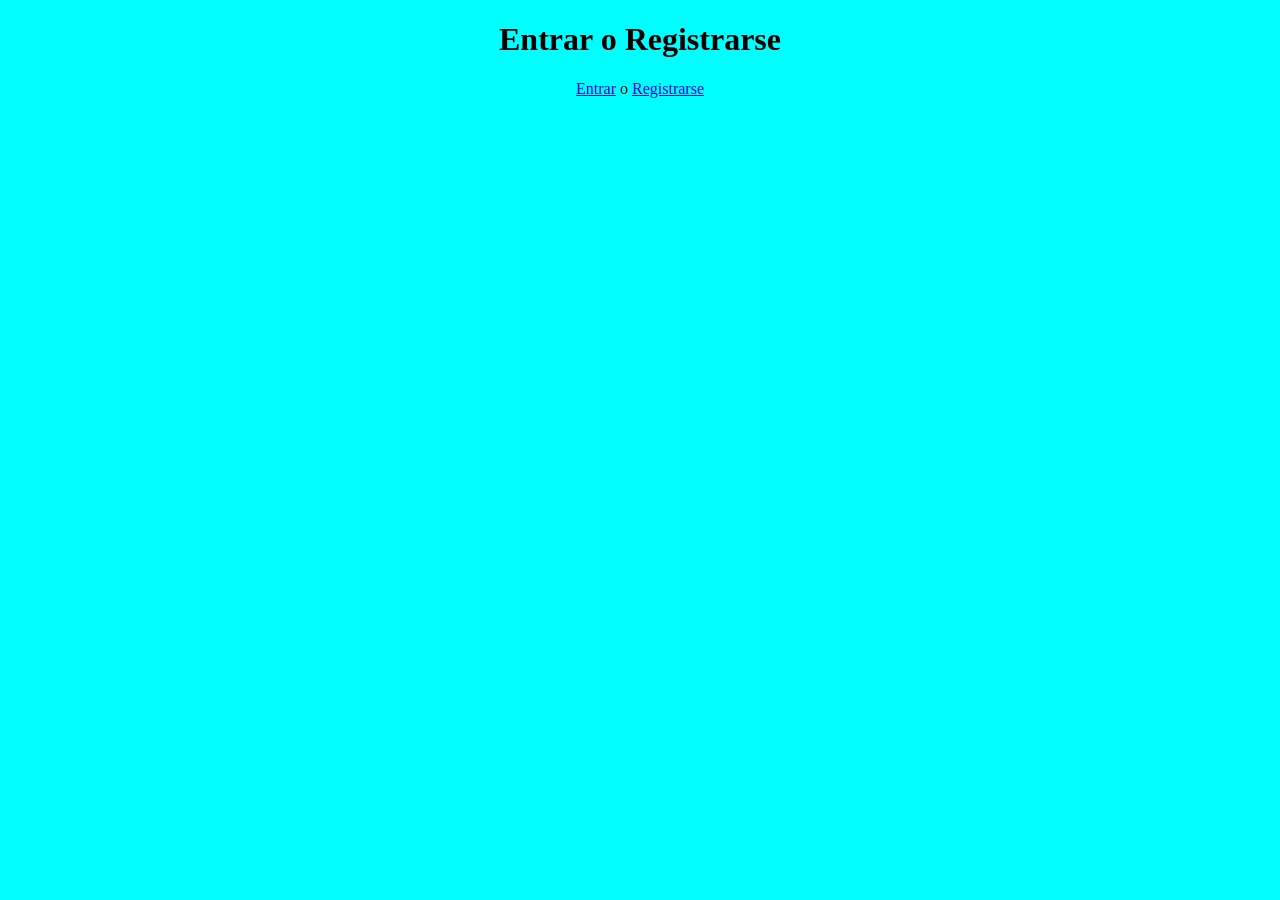
<file: index.html>
<!DOCTYPE html>
<html lang="en">
<head>
    
    <style>

        body{ 
            background-color: aqua;
            text-align: center;
        }
       
    </style>

    <meta charset="UTF-8">
    <meta http-equiv="X-UA-Compatible" content="IE=edge">
    <meta name="viewport" content="width=device-width, initial-scale=1.0">
    <title>inicio</title>
</head>
<body>

    <h1>Entrar o Registrarse</h1></p>

    <a href="login.html">Entrar</a> o
    <a href="signup.html"> Registrarse </a></p>

</body>
</html>
</file>
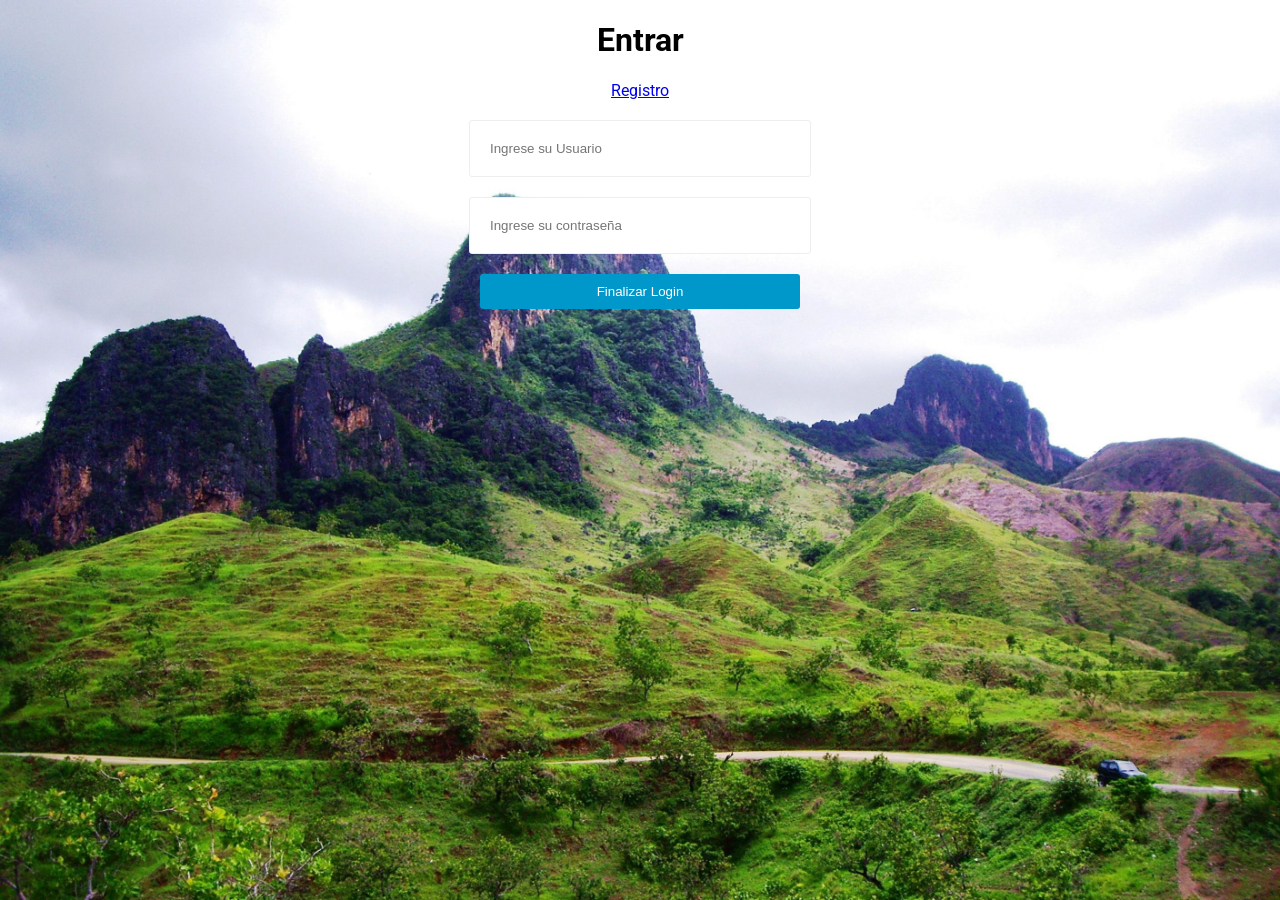
<file: login.html>
<!DOCTYPE html>
<html>
  <head>
    <meta charset="utf-8">
    <title>Entrar</title>
    <link href="https://fonts.googleapis.com/css?family=Roboto" rel="stylesheet">
    <link rel="stylesheet" href="style.css">
  </head>
  <body>

    <h1>Entrar</h1>
    <span><a href="signup.html">Registro</a></span>

    <form class="formulario" action="index.html" method="POST" id="form">
      <input name="email" id="email" type="text" placeholder="Ingrese su Usuario">
      <input name="password" id="password" type="password" placeholder="Ingrese su contraseña">
      <input type="submit" id="input" value="Finalizar Login" class="button">
    </form>
  </body>

  <script src="login.js"></script>
</html>
</file>
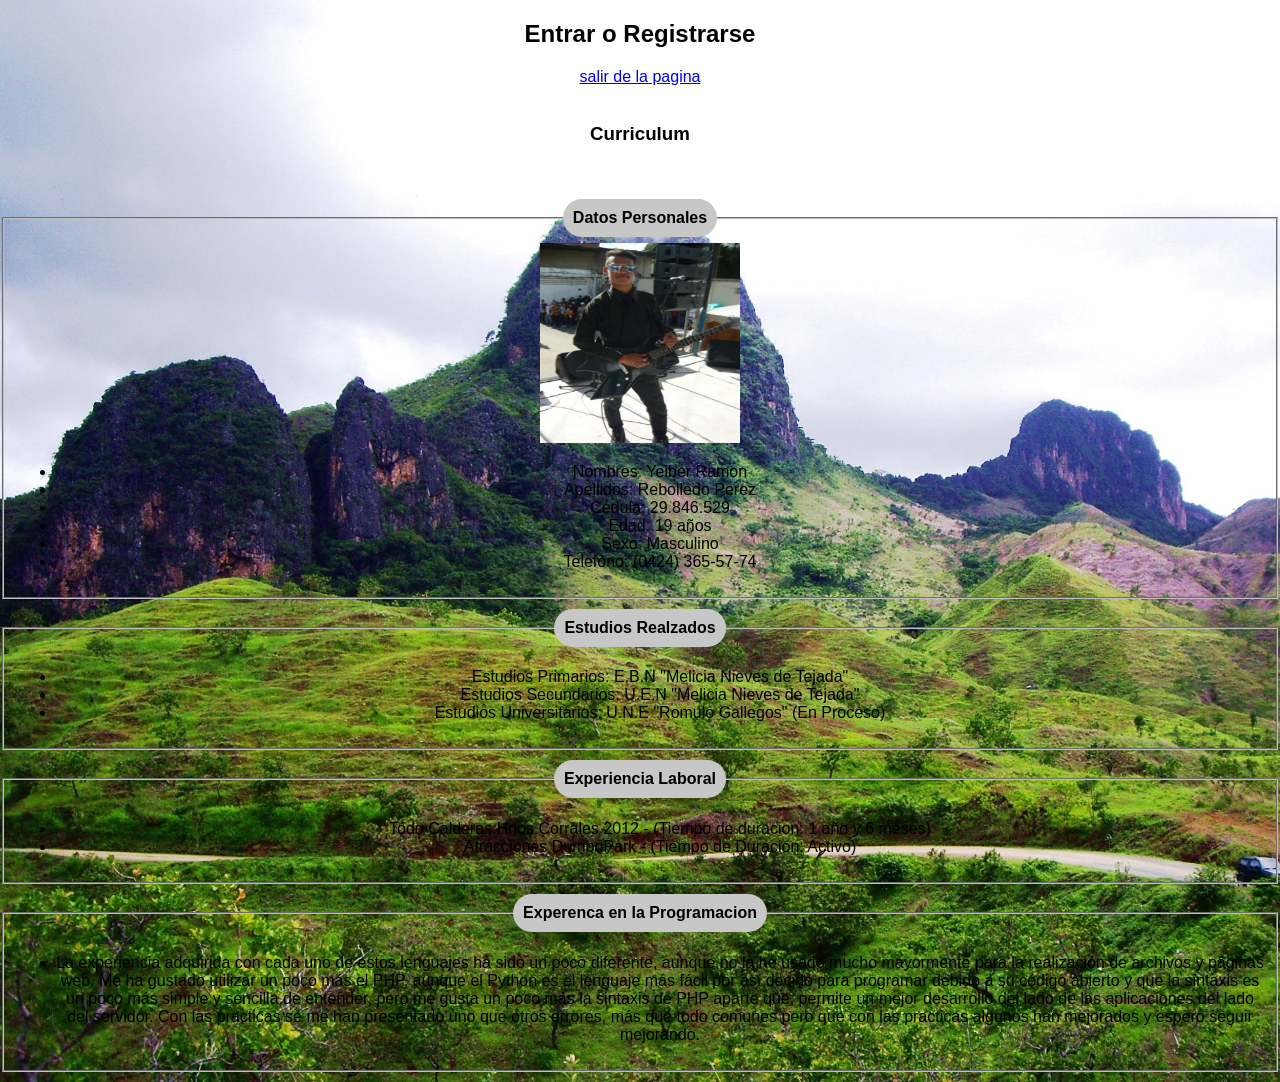
<file: Pagina_yeiber.html>
<!DOCTYPE html>
<html>
  <head>

    <meta charset="utf-8">
    <title>Bienvnido a Tourism-System</title>
    <link rel="stylesheet" href="style.css">

    <style>
      #principal{
        border:solid lpx #74ed72;
        margin:0 auto;
        padding:5px;
        width:80%;
        background:white;
      }


      fieldset{
        margin-bottom:10px;
      }

      legend{
        border:solid lpx Black;
        padding: 10px;
        font-weight:bold;
        border-radius: 20px;
        background: #c7c7c7; 
        }
    </style>

  </head>
  <body>

    <nav>  <h1>Entrar o Registrarse</h1></p>

      <a href="index.html">salir de la pagina</a>
   
</nav>



    <div class=body>
        <br/>
        <h3>Curriculum</h3>
     
     
        <br/>
        <br/>
     
            <fieldset>
            <legend>Datos Personales</legend>
            <img src="yeber.jpg" id="fotoperfil" width="200" height="200">
            <ul>
                <li>Nombres: Yeiber Ramon </li>
                <li>Apellidos: Rebolledo Perez</li>
                <li>Cedula: 29.846.529</li>
                <li>Edad: 19 años</li>
                <li>Sexo: Masculino</li>
                <li>Telefono: (0424) 365-57-74</li>
            </ul>
        </fieldset>
            <fieldset>
            <legend>Estudios Realzados</legend>
            <ul>
                <li>Estudios Primarios: E.B.N "Melicia Nieves de Tejada"</li>
                <li>Estudios Secundarios: U.E.N "Melicia Nieves de Tejada"</li>
                <li>Estudios Universitarios: U.N.E "Romulo Gallegos" (En Proceso)</li>
            </ul>
        </fieldset>
            <fieldset>
            <legend>Experiencia Laboral</legend>
            <ul>
                <li>Todo Calderas Hnos.Corrales 2012 - (Tiempo de duracion: 1 año y 6 meses)</li>
                <li>Atracciones DumboPark - (Tiempo de Duracion: Activo)</li>
            </ul>
        </fieldset>
            <fieldset>
            <legend>Experenca en la Programacion</legend>
            <ul>
                <li>La experiencia adquirida con cada uno de estos lenguajes ha sido un poco diferente, aunque no la he usado mucho mayormente para la realización de archivos y páginas web. Me ha gustado utilizar un poco más el PHP, aunque el Python es el lenguaje más fácil por así decirlo para programar debido a su código abierto y que la sintaxis es un poco más simple y sencilla de entender, pero me gusta un poco más la sintaxis de PHP aparte que, permite un mejor desarrollo del lado de las aplicaciones del lado del servidor. Con las practicas se me han  presentado uno que otros errores, más que todo comunes pero que con las practicas algunos han mejorados y espero seguir mejorando.</li>
            </ul>
        </fieldset>


        <script src="datos.js"></script>
        <script src="confirmar_contraseña.js"></script>


  </body>
</html>
</file>
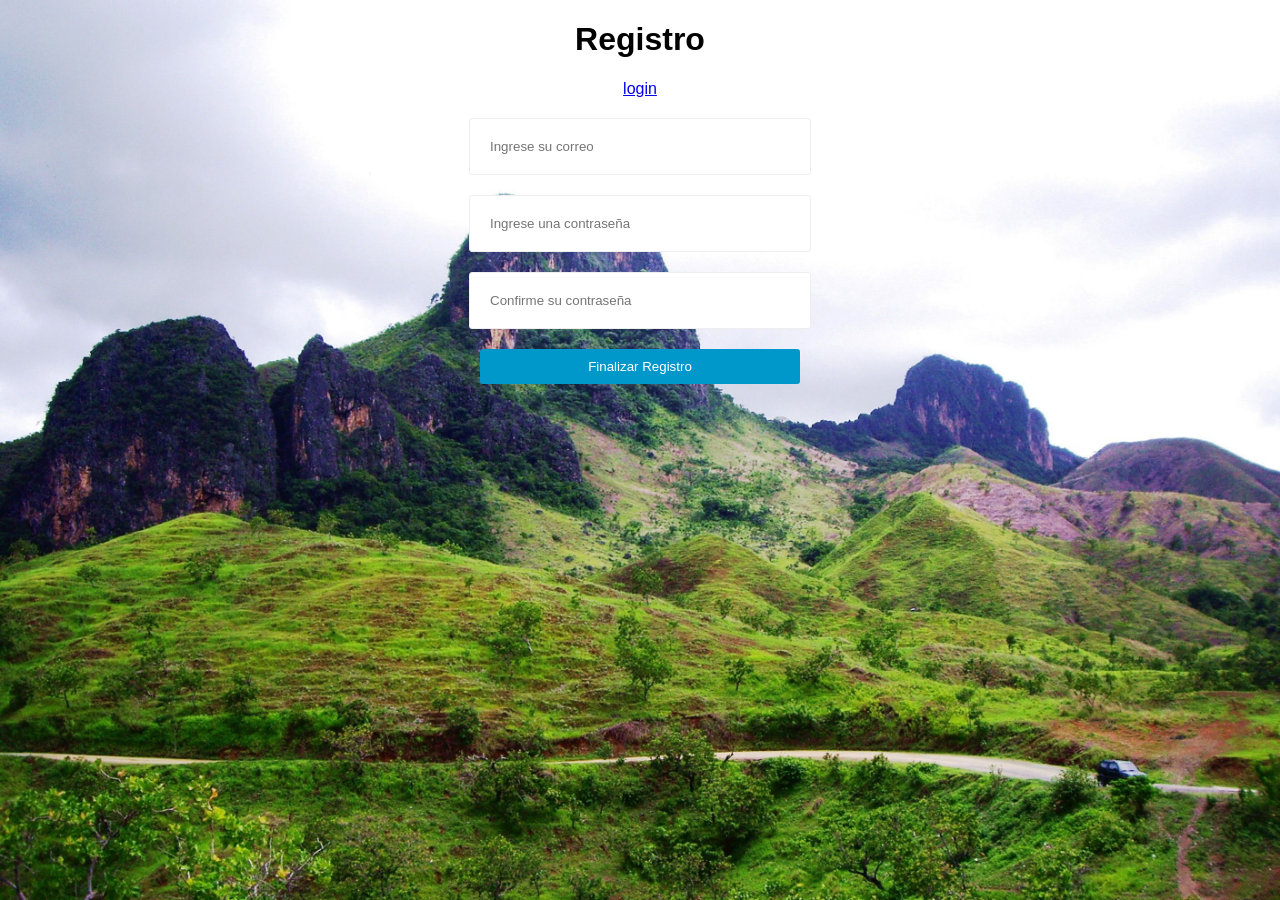
<file: signup.html>
<!DOCTYPE html>
<html>
  <head>
    <meta charset="utf-8">
    <title>Registro</title>
    <link rel="stylesheet" href="style.css">
  </head>
  <body>


    <h1>Registro</h1>
    <span><a href="login.html">login</a></span>

    <form class="formulario" action="index.html" method="POST" id="form">
      <input name="email" id="email" type="text" placeholder="Ingrese su correo">
      <input name="password" id="password" type="password" placeholder="Ingrese una contraseña">
      <input name="confirmar_password" id="confirmar_password" type="password" placeholder="Confirme su contraseña">
      <input type="submit" value="Finalizar Registro" id="input"  class="button">
    </form>

  </body>

  <script src="datos.js"></script>
  <script src="confirmar_contraseña.js"></script>
</html>
</file>
<file: style.css>
/* General */
body {
    margin: 0;
    padding: 0;
    font-family: 'Roboto', sans-serif;
    text-align: center;
    background-image: url(descarga.jpg);
   background-size: cover;
    
  }
  
  /* Input Forms*/
  input[type="text"], input[type="password"]{
    outline: none;
    padding: 20px;
    display: block;
    width: 300px;
    border-radius: 3px;
    border: 1px solid #eee;
    margin: 20px auto;
  }
  
  input[type="submit"] {
    padding: 10px;
    color: #fff;
    background: #0098cb;
    width: 320px;
    margin: 20px auto;
    margin-top: 0;
    border: 0;
    border-radius: 3px;
    cursor: pointer;
  }
  input[type="submit"]:hover {
    background-color: #00b8eb;
  }
  
  /* Header */
  header {
    border-bottom: 2px solid #eee;
    padding: 20px 0;
    margin-bottom: 10px;
    width: 100%;
    text-align: center;
  }
  header a {
    text-decoration: none;
    color: #333;
  }
.caja{
  background: rgb(255, 255, 254);
  padding: 20px;
  margin: 0 380px 20px;
  border: 2px solid rgb(66, 66, 66);
  text-align: center;
  width: 200px;

}
</file>
